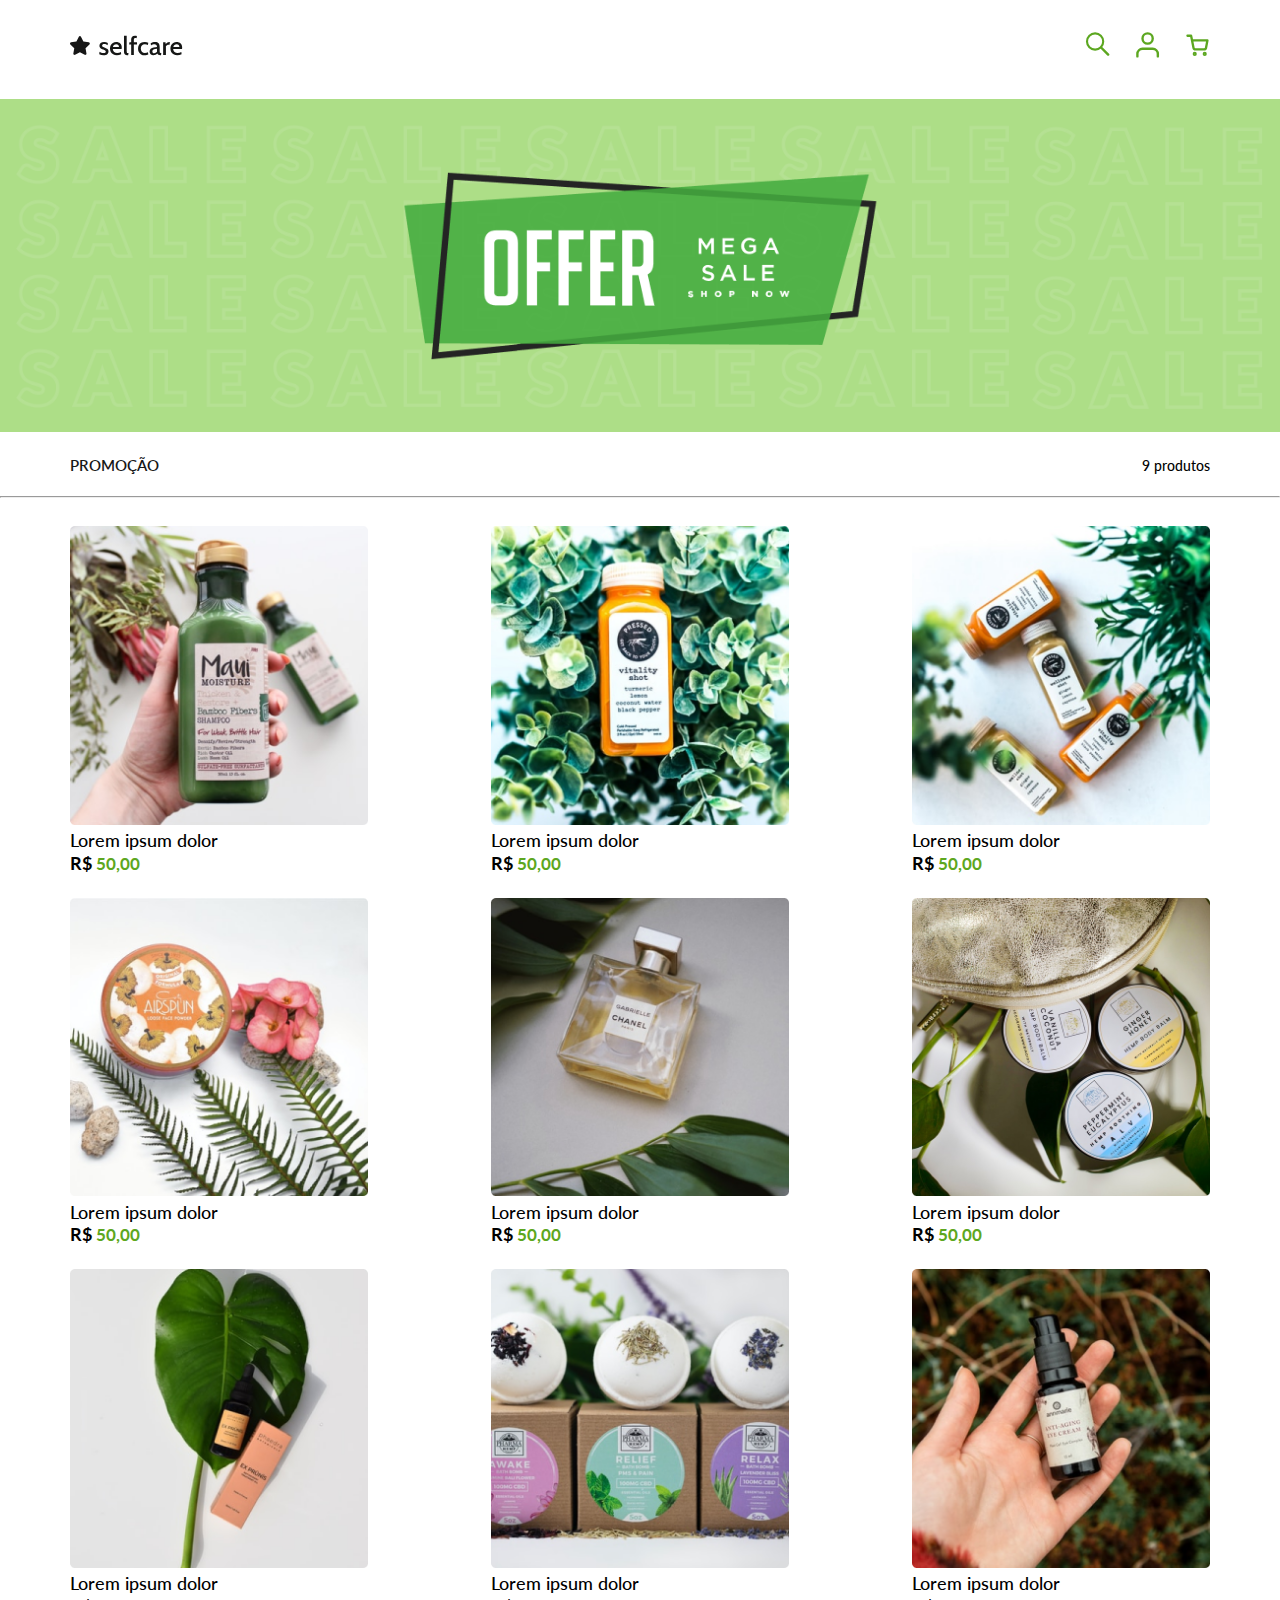
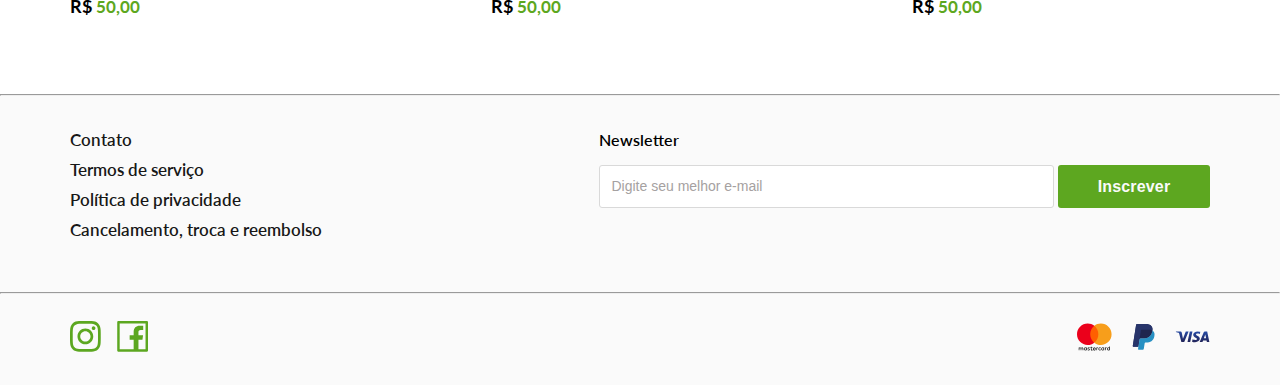
<file: 03. SelfCare/index.html>
<!DOCTYPE html>
<html lang="pt-br">
  <head>
    <meta charset="UTF-8" />
    <meta http-equiv="X-UA-Compatible" content="IE=edge" />
    <meta name="viewport" content="width=device-width, initial-scale=1.0" />
    <title>SelfCare</title>
    <link rel="stylesheet" href="./style.css" />
  </head>
  <body>
    <header>
      <div class="wrapper">
        
          <a id="logo"
            target="_blank"
            href="https://devchallenge.vercel.app/challenges/5f14fad2130a5d78f89d9642/details"
          >
            <svg
              width="120"
              height="31"
              viewBox="0 0 120 31"
              fill="none"
              xmlns="http://www.w3.org/2000/svg"
            >
              <path
                d="M33.5833 25.2583C31.9644 25.2583 30.5177 24.9139 29.2433 24.225L29.5275 21.745C30.0269 22.1067 30.6125 22.4167 31.2841 22.675C31.9558 22.9161 32.6877 23.0367 33.48 23.0367C34.2205 23.0367 34.7888 22.9161 35.185 22.675C35.5811 22.4339 35.7791 22.0722 35.7791 21.59C35.7791 21.0561 35.5638 20.6514 35.1333 20.3758C34.72 20.0831 34.1086 19.8075 33.2991 19.5492C32.4725 19.2736 31.7922 19.0067 31.2583 18.7483C30.7244 18.4728 30.2852 18.0939 29.9408 17.6117C29.5963 17.1294 29.4241 16.5094 29.4241 15.7517C29.4241 14.6667 29.8288 13.7711 30.6383 13.065C31.465 12.3417 32.6533 11.98 34.2033 11.98C35.5466 11.98 36.7694 12.2814 37.8716 12.8842L37.5875 15.2608C37.0536 14.8647 36.5197 14.5633 35.9858 14.3567C35.4691 14.1328 34.8922 14.0208 34.255 14.0208C33.5833 14.0208 33.058 14.15 32.6791 14.4083C32.3002 14.6667 32.1108 15.0456 32.1108 15.545C32.1108 15.9067 32.2055 16.1994 32.395 16.4233C32.5844 16.6472 32.86 16.8367 33.2216 16.9917C33.5833 17.1467 34.1516 17.3619 34.9266 17.6375C36.0288 18.0164 36.8986 18.4814 37.5358 19.0325C38.1902 19.5836 38.5175 20.3931 38.5175 21.4608C38.5175 22.5631 38.1127 23.4758 37.3033 24.1992C36.5111 24.9053 35.2711 25.2583 33.5833 25.2583ZM46.8867 25.2583C45.4228 25.2583 44.1655 24.9569 43.115 24.3542C42.0817 23.7514 41.298 22.9419 40.7642 21.9258C40.2475 20.9097 39.9892 19.7731 39.9892 18.5158C39.9892 17.3275 40.2303 16.2425 40.7125 15.2608C41.2119 14.2619 41.9267 13.4697 42.8567 12.8842C43.8039 12.2986 44.9233 12.0058 46.215 12.0058C47.9028 12.0058 49.2461 12.5053 50.245 13.5042C51.2439 14.4858 51.7433 15.8033 51.7433 17.4567C51.7433 17.9044 51.6916 18.3867 51.5883 18.9033H42.7533C42.9255 20.3328 43.3991 21.3661 44.1741 22.0033C44.9664 22.6406 45.9653 22.9592 47.1708 22.9592C48.5314 22.9592 49.78 22.6664 50.9166 22.0808L51.175 24.2767C49.7972 24.9311 48.3678 25.2583 46.8867 25.2583ZM48.9791 17.0692C48.9791 16.2597 48.7466 15.5967 48.2816 15.08C47.8166 14.5633 47.1191 14.305 46.1891 14.305C44.4497 14.305 43.3561 15.2264 42.9083 17.0692H48.9791ZM57.2896 25.2583C56.1702 25.2583 55.3349 24.9569 54.7838 24.3542C54.2499 23.7514 53.9829 22.985 53.9829 22.055V5.625H56.6954V20.7375C56.6954 21.4608 56.7385 21.9861 56.8246 22.3133C56.9107 22.6233 57.0743 22.83 57.3154 22.9333C57.5566 23.0194 57.9613 23.0625 58.5296 23.0625L58.1938 25.2583H57.2896ZM61.1676 14.3825H59.1268L59.4368 12.2383H61.1676V9.345C61.1676 8.19111 61.4862 7.28695 62.1235 6.6325C62.7779 5.96083 63.6993 5.625 64.8876 5.625C65.5937 5.625 66.274 5.71972 66.9285 5.90917L66.6185 8.13083C66.1879 8.01028 65.7918 7.95 65.4301 7.95C64.3796 7.95 63.8543 8.52695 63.8543 9.68083V12.2383H67.0318V14.3825H63.8543V25H61.1676V14.3825ZM74.6823 25.2583C73.2701 25.2583 72.0645 24.9742 71.0656 24.4058C70.0667 23.8203 69.309 23.0281 68.7923 22.0292C68.2929 21.0303 68.0431 19.9108 68.0431 18.6708C68.0431 17.3964 68.2929 16.2597 68.7923 15.2608C69.2917 14.2447 70.0495 13.4439 71.0656 12.8583C72.0817 12.2728 73.3304 11.98 74.8115 11.98C76.1376 11.98 77.2915 12.2383 78.2731 12.755L77.9631 15.0283C76.9987 14.5461 75.9826 14.305 74.9148 14.305C73.6059 14.305 72.5898 14.6925 71.8665 15.4675C71.1604 16.2253 70.8073 17.2758 70.8073 18.6192C70.8073 19.9281 71.1604 20.9786 71.8665 21.7708C72.5898 22.5631 73.5973 22.9592 74.889 22.9592C75.974 22.9592 77.0073 22.6922 77.989 22.1583L78.299 24.38C77.8856 24.6383 77.3517 24.845 76.6973 25C76.0429 25.1722 75.3712 25.2583 74.6823 25.2583ZM83.3908 25.2583C82.2713 25.2583 81.3499 24.9139 80.6266 24.225C79.9205 23.5361 79.5674 22.6319 79.5674 21.5125C79.5674 20.3931 79.9549 19.4975 80.7299 18.8258C81.5221 18.1542 82.478 17.6806 83.5974 17.405C84.7169 17.1122 85.8535 16.9572 87.0074 16.94C86.9902 15.9583 86.7749 15.2867 86.3616 14.925C85.9655 14.5461 85.3196 14.3567 84.4241 14.3567C83.873 14.3567 83.3219 14.4428 82.7708 14.615C82.2369 14.77 81.6427 15.0456 80.9883 15.4417L80.6783 13.2458C81.3155 12.8497 82.013 12.5483 82.7708 12.3417C83.5458 12.1178 84.338 12.0058 85.1474 12.0058C86.7319 12.0058 87.8858 12.4364 88.6091 13.2975C89.3324 14.1586 89.6941 15.6225 89.6941 17.6892V20.66C89.6941 21.3317 89.7199 21.8311 89.7716 22.1583C89.8405 22.4856 89.961 22.7181 90.1333 22.8558C90.3227 22.9936 90.6155 23.0625 91.0116 23.0625H91.3216L91.0116 25.2583H90.4174C89.5219 25.2583 88.8416 25.1206 88.3766 24.845C87.9288 24.5694 87.5671 24.1389 87.2916 23.5533C86.8266 24.0872 86.2583 24.5092 85.5866 24.8192C84.9149 25.1119 84.183 25.2583 83.3908 25.2583ZM84.2174 23.14C84.7169 23.14 85.2163 23.0194 85.7158 22.7783C86.2324 22.5372 86.663 22.2014 87.0074 21.7708V18.7742C83.9074 18.8775 82.3574 19.7472 82.3574 21.3833C82.3574 22.5544 82.9774 23.14 84.2174 23.14ZM93.1372 12.2383H95.5139L95.6947 14.0208C96.8314 12.6603 98.0197 11.98 99.2597 11.98C99.4491 11.98 99.6472 11.9972 99.8539 12.0317L99.6214 14.8475C99.3458 14.7786 99.0358 14.7442 98.6914 14.7442C98.1058 14.7442 97.5547 14.8819 97.038 15.1575C96.5214 15.4331 96.1511 15.7517 95.9272 16.1133V25H93.1372V12.2383ZM107.307 25.2583C105.843 25.2583 104.586 24.9569 103.536 24.3542C102.502 23.7514 101.719 22.9419 101.185 21.9258C100.668 20.9097 100.41 19.7731 100.41 18.5158C100.41 17.3275 100.651 16.2425 101.133 15.2608C101.633 14.2619 102.347 13.4697 103.277 12.8842C104.225 12.2986 105.344 12.0058 106.636 12.0058C108.323 12.0058 109.667 12.5053 110.666 13.5042C111.665 14.4858 112.164 15.8033 112.164 17.4567C112.164 17.9044 112.112 18.3867 112.009 18.9033H103.174C103.346 20.3328 103.82 21.3661 104.595 22.0033C105.387 22.6406 106.386 22.9592 107.592 22.9592C108.952 22.9592 110.201 22.6664 111.337 22.0808L111.596 24.2767C110.218 24.9311 108.788 25.2583 107.307 25.2583ZM109.4 17.0692C109.4 16.2597 109.167 15.5967 108.702 15.08C108.237 14.5633 107.54 14.305 106.61 14.305C104.87 14.305 103.777 15.2264 103.329 17.0692H109.4Z"
                fill="#161716"
              />
              <path
                d="M8.84031 6.68659L6.42293 11.5849L1.01436 12.3729C0.0444412 12.5135 -0.344265 13.7085 0.359108 14.3929L4.27209 18.2035L3.3466 23.5865C3.18001 24.5595 4.20545 25.2883 5.06431 24.8333L9.90278 22.2916L14.7412 24.8333C15.6001 25.2846 16.6255 24.5595 16.459 23.5865L15.5335 18.2035L19.4464 14.3929C20.1498 13.7085 19.7611 12.5135 18.7912 12.3729L13.3826 11.5849L10.9652 6.68659C10.5321 5.81348 9.27714 5.80238 8.84031 6.68659Z"
                fill="#161616"
              />
            </svg>
          </a>
        

        <nav id="navigation">
          <ul id="nav-list">
            <li class="nav-item">
              <svg
                width="25"
                height="24"
                viewBox="0 0 25 24"
                fill="none"
                xmlns="http://www.w3.org/2000/svg"
              >
                <path
                  d="M10.1023 17.6137C14.577 17.6137 18.2045 13.9862 18.2045 9.51145C18.2045 5.03669 14.577 1.40918 10.1023 1.40918C5.62751 1.40918 2 5.03669 2 9.51145C2 13.9862 5.62751 17.6137 10.1023 17.6137Z"
                  stroke="#5CA720"
                  stroke-width="2.12684"
                  stroke-linecap="round"
                  stroke-linejoin="round"
                />
                <path
                  d="M23.1365 22.5455L16.0911 15.5"
                  stroke="#5CA720"
                  stroke-width="2.46591"
                  stroke-linecap="round"
                  stroke-linejoin="round"
                />
              </svg>
            </li>
            <li class="nav-item">
              <svg
                width="25"
                height="27"
                viewBox="0 0 17 19"
                fill="none"
                xmlns="http://www.w3.org/2000/svg"
              >
                <path
                  d="M15.7757 17.1862V15.3877C15.7757 14.4337 15.3967 13.5188 14.7222 12.8443C14.0476 12.1697 13.1327 11.7908 12.1787 11.7908H4.98487C4.03091 11.7908 3.11601 12.1697 2.44146 12.8443C1.7669 13.5188 1.38794 14.4337 1.38794 15.3877V17.1862"
                  stroke="#5CA720"
                  stroke-width="1.67857"
                  stroke-linecap="round"
                  stroke-linejoin="round"
                />
                <path
                  d="M8.58204 8.19387C10.5686 8.19387 12.179 6.58346 12.179 4.59693C12.179 2.6104 10.5686 1 8.58204 1C6.59551 1 4.98511 2.6104 4.98511 4.59693C4.98511 6.58346 6.59551 8.19387 8.58204 8.19387Z"
                  stroke="#5CA720"
                  stroke-width="1.67857"
                  stroke-linecap="round"
                  stroke-linejoin="round"
                />
              </svg>
            </li>
            <li class="nav-item">
              <svg
                width="25"
                height="27"
                viewBox="0 0 18 16"
                fill="none"
                xmlns="http://www.w3.org/2000/svg"
              >
                <path
                  d="M7.00775 14.734C7.36893 14.734 7.66174 14.4412 7.66174 14.08C7.66174 13.7188 7.36893 13.426 7.00775 13.426C6.64656 13.426 6.35376 13.7188 6.35376 14.08C6.35376 14.4412 6.64656 14.734 7.00775 14.734Z"
                  stroke="#5CA720"
                  stroke-width="1.67857"
                  stroke-linecap="round"
                  stroke-linejoin="round"
                />
                <path
                  d="M14.2016 14.734C14.5628 14.734 14.8556 14.4412 14.8556 14.08C14.8556 13.7188 14.5628 13.426 14.2016 13.426C13.8404 13.426 13.5476 13.7188 13.5476 14.08C13.5476 14.4412 13.8404 14.734 14.2016 14.734Z"
                  stroke="#5CA720"
                  stroke-width="1.67857"
                  stroke-linecap="round"
                  stroke-linejoin="round"
                />
                <path
                  d="M1.77563 1H4.39159L6.14427 9.7569C6.20408 10.058 6.36788 10.3285 6.607 10.5209C6.84612 10.7134 7.14533 10.8157 7.45225 10.8098H13.809C14.1159 10.8157 14.4151 10.7134 14.6543 10.5209C14.8934 10.3285 15.0572 10.058 15.117 9.7569L16.1634 4.26994H5.04557"
                  stroke="#5CA720"
                  stroke-width="1.67857"
                  stroke-linecap="round"
                  stroke-linejoin="round"
                />
              </svg>
            </li>
          </ul>
        </nav>
      </div>
    </header>

    <section id="banner">
      <img src="./assets/offer_banner.png" alt="banner de ofertas" />
    </section>

    <section id="after-banner">
      <div class="wrapper">
        <p>promoção</p>
        <p>9 produtos</p>
      </div>
      <hr />
    </section>

    <section id="products-list">
      <div class="wrapper">
        <div class="product-container">
          <div class="product-box">
            <img src="./assets/product01.png" alt="" />
            <p class="product-title">Lorem ipsum dolor</p>
            <p class="product-price">R$ <span>50,00</span></p>
          </div>

          <div class="product-box">
            <img src="./assets/product02.png" alt="" />
            <p class="product-title">Lorem ipsum dolor</p>
            <p class="product-price">R$ <span>50,00</span></p>
          </div>

          <div class="product-box">
            <img src="./assets/product03.png" alt="" />
            <p class="product-title">Lorem ipsum dolor</p>
            <p class="product-price">R$ <span>50,00</span></p>
          </div>

          <div class="product-box">
            <img src="./assets/product04.png" alt="" />
            <p class="product-title">Lorem ipsum dolor</p>
            <p class="product-price">R$ <span>50,00</span></p>
          </div>

          <div class="product-box">
            <img src="./assets/product05.png" alt="" />
            <p class="product-title">Lorem ipsum dolor</p>
            <p class="product-price">R$ <span>50,00</span></p>
          </div>

          <div class="product-box">
            <img src="./assets/product06.png" alt="" />
            <p class="product-title">Lorem ipsum dolor</p>
            <p class="product-price">R$ <span>50,00</span></p>
          </div>

          <div class="product-box">
            <img src="./assets/product07.png" alt="" />
            <p class="product-title">Lorem ipsum dolor</p>
            <p class="product-price">R$ <span>50,00</span></p>
          </div>

          <div class="product-box">
            <img src="./assets/product08.png" alt="" />
            <p class="product-title">Lorem ipsum dolor</p>
            <p class="product-price">R$ <span>50,00</span></p>
          </div>

          <div class="product-box">
            <img src="./assets/product09.png" alt="" />
            <p class="product-title">Lorem ipsum dolor</p>
            <p class="product-price">R$ <span>50,00</span></p>
          </div>
        </div>
      </div>
      <hr />
    </section>

    <section id="information">
      <div class="wrapper">
        <div id="information-content">
          <a href="#">
            <p>Contato</p>
          </a>
          <a href="#">
            <p>Termos de serviço</p>
          </a>
          <a href="#">
            <p>Política de privacidade</p>
          </a>
          <a href="#">
            <p>Cancelamento, troca e reembolso</p>
          </a>
        </div>

        <div id="newsletter">
          <div id="newsletter-title">
            <p>Newsletter</p>
          </div>
          <div id="newsletter-container">
            <input type="email" placeholder="Digite seu melhor e-mail" />
            <a href="#">
              <button>Inscrever</button>
            </a>
          </div>
        </div>
      </div>
      <hr />
    </section>

    <footer>
      <div class="wrapper">
        <div id="social-links">
          <svg
            width="32"
            height="32"
            viewBox="0 0 24 24"
            fill="none"
            xmlns="http://www.w3.org/2000/svg"
          >
            <path
              d="M11.5299 5.62425C8.25524 5.62425 5.61245 8.26703 5.61245 11.5417C5.61245 14.8163 8.25524 17.4591 11.5299 17.4591C14.8045 17.4591 17.4473 14.8163 17.4473 11.5417C17.4473 8.26703 14.8045 5.62425 11.5299 5.62425ZM11.5299 15.3876C9.41218 15.3876 7.68398 13.6594 7.68398 11.5417C7.68398 9.42397 9.41218 7.69578 11.5299 7.69578C13.6476 7.69578 15.3758 9.42397 15.3758 11.5417C15.3758 13.6594 13.6476 15.3876 11.5299 15.3876ZM17.6896 4.0028C16.9251 4.0028 16.3077 4.62022 16.3077 5.38478C16.3077 6.14934 16.9251 6.76676 17.6896 6.76676C18.4542 6.76676 19.0716 6.15223 19.0716 5.38478C19.0718 5.20323 19.0363 5.02342 18.9669 4.85565C18.8975 4.68788 18.7957 4.53544 18.6674 4.40706C18.539 4.27869 18.3865 4.1769 18.2188 4.10753C18.051 4.03816 17.8712 4.00257 17.6896 4.0028ZM23.0646 11.5417C23.0646 9.94907 23.0791 8.3709 22.9896 6.78119C22.9002 4.9347 22.479 3.29594 21.1287 1.9457C19.7756 0.592567 18.1397 0.174222 16.2932 0.0847828C14.7006 -0.00465643 13.1225 0.0097693 11.5328 0.0097693C9.94016 0.0097693 8.36199 -0.00465643 6.77228 0.0847828C4.92579 0.174222 3.28703 0.595452 1.93679 1.9457C0.583656 3.29883 0.165311 4.9347 0.0758717 6.78119C-0.0135676 8.37378 0.000858167 9.95195 0.000858167 11.5417C0.000858167 13.1314 -0.0135676 14.7124 0.0758717 16.3021C0.165311 18.1486 0.586541 19.7874 1.93679 21.1376C3.28992 22.4908 4.92579 22.9091 6.77228 22.9985C8.36487 23.088 9.94304 23.0736 11.5328 23.0736C13.1253 23.0736 14.7035 23.088 16.2932 22.9985C18.1397 22.9091 19.7785 22.4879 21.1287 21.1376C22.4819 19.7845 22.9002 18.1486 22.9896 16.3021C23.082 14.7124 23.0646 13.1343 23.0646 11.5417ZM20.5257 18.3448C20.3151 18.8699 20.0612 19.2623 19.6544 19.6662C19.2476 20.073 18.8581 20.3269 18.333 20.5375C16.8154 21.1405 13.2119 21.0049 11.5299 21.0049C9.84783 21.0049 6.24141 21.1405 4.72383 20.5404C4.19873 20.3298 3.80636 20.0759 3.40244 19.6691C2.99563 19.2623 2.74174 18.8728 2.53112 18.3477C1.93102 16.8272 2.06662 13.2237 2.06662 11.5417C2.06662 9.85963 1.93102 6.25321 2.53112 4.73562C2.74174 4.21053 2.99563 3.81815 3.40244 3.41423C3.80924 3.01031 4.19873 2.75354 4.72383 2.54292C6.24141 1.94281 9.84783 2.07841 11.5299 2.07841C13.2119 2.07841 16.8183 1.94281 18.3359 2.54292C18.861 2.75354 19.2534 3.00743 19.6573 3.41423C20.0641 3.82104 20.318 4.21053 20.5286 4.73562C21.1287 6.25321 20.9931 9.85963 20.9931 11.5417C20.9931 13.2237 21.1287 16.8272 20.5257 18.3448Z"
              fill="#5CA720"
            />
          </svg>

          <svg
            width="32"
            height="32"
            viewBox="0 0 24 24"
            fill="none"
            xmlns="http://www.w3.org/2000/svg"
          >
            <path
              d="M23.0768 0H1.84219C1.33152 0 0.918945 0.412575 0.918945 0.923244V22.1579C0.918945 22.6685 1.33152 23.0811 1.84219 23.0811H23.0768C23.5875 23.0811 24 22.6685 24 22.1579V0.923244C24 0.412575 23.5875 0 23.0768 0ZM22.1536 21.2346H16.842V14.1429H19.8426L20.2926 10.6606H16.842V8.43614C16.842 7.42634 17.1219 6.73968 18.5673 6.73968H20.4109V3.62373C20.0907 3.58046 18.9972 3.48525 17.722 3.48525C15.0619 3.48525 13.2414 5.10958 13.2414 8.08993V10.6577H10.2351V14.1401H13.2443V21.2346H2.76543V1.84649H22.1536V21.2346Z"
              fill="#5CA720"
            />
          </svg>
        </div>
        <div id="credit-cards-symbol">
          <svg
            width="35"
            height="28"
            viewBox="0 0 30 23"
            fill="none"
            xmlns="http://www.w3.org/2000/svg"
          >
            <path
              d="M5.39399 22.9491V21.4226C5.39399 20.8373 5.03772 20.4558 4.42706 20.4558C4.12178 20.4558 3.79101 20.5576 3.562 20.8883C3.38398 20.6084 3.12958 20.4558 2.74793 20.4558C2.49342 20.4558 2.23914 20.5321 2.03551 20.8119V20.5067H1.50122V22.9491H2.03551V21.6006C2.03551 21.1682 2.26452 20.9646 2.62079 20.9646C2.97683 20.9646 3.15508 21.1936 3.15508 21.6006V22.9491H3.68937V21.6006C3.68937 21.1682 3.94365 20.9646 4.27442 20.9646C4.63069 20.9646 4.80871 21.1936 4.80871 21.6006V22.9491H5.39399ZM13.3064 20.5067H12.4415V19.7689H11.9072V20.5067H11.4238V20.99H11.9071V22.1095C11.9071 22.6693 12.1361 23 12.7468 23C12.9758 23 13.2301 22.9237 13.4083 22.822L13.2556 22.3639C13.1029 22.4657 12.9249 22.4912 12.7977 22.4912C12.5433 22.4912 12.4415 22.3386 12.4415 22.084V20.99H13.3064V20.5067ZM17.8353 20.4557C17.53 20.4557 17.3265 20.6084 17.1992 20.8119V20.5067H16.6649V22.9491H17.1992V21.5753C17.1992 21.1682 17.3772 20.9392 17.708 20.9392C17.8098 20.9392 17.937 20.9647 18.0388 20.9901L18.1914 20.4813C18.0897 20.4558 17.937 20.4558 17.8353 20.4558V20.4557ZM10.9913 20.7102C10.7368 20.5321 10.3806 20.4558 9.99896 20.4558C9.38841 20.4558 8.98138 20.7611 8.98138 21.2445C8.98138 21.6516 9.28665 21.8805 9.82094 21.9569L10.0753 21.9824C10.3552 22.0332 10.5079 22.1095 10.5079 22.2368C10.5079 22.4148 10.3043 22.5421 9.94808 22.5421C9.59193 22.5421 9.31203 22.4148 9.1339 22.2877L8.8795 22.6947C9.1594 22.8982 9.54105 23 9.92258 23C10.635 23 11.0422 22.6693 11.0422 22.2113C11.0422 21.7788 10.7114 21.5498 10.2025 21.4735L9.94808 21.448C9.71907 21.4225 9.54105 21.3717 9.54105 21.2191C9.54105 21.041 9.71907 20.9392 9.99896 20.9392C10.3043 20.9392 10.6096 21.0663 10.7623 21.1427L10.9913 20.7102ZM25.1882 20.4558C24.8828 20.4558 24.6793 20.6084 24.552 20.8119V20.5067H24.0177V22.9491H24.552V21.5753C24.552 21.1682 24.7301 20.9392 25.0608 20.9392C25.1627 20.9392 25.2899 20.9647 25.3917 20.9901L25.5443 20.4813C25.4426 20.4558 25.2899 20.4558 25.1882 20.4558ZM18.3696 21.7279C18.3696 22.4657 18.8783 23 19.6671 23C20.0233 23 20.2777 22.9237 20.5321 22.7202L20.2777 22.2877C20.0742 22.4403 19.8707 22.5166 19.6417 22.5166C19.2091 22.5166 18.9038 22.2113 18.9038 21.7279C18.9038 21.27 19.2091 20.9646 19.6417 20.9392C19.8707 20.9392 20.0742 21.0155 20.2777 21.1682L20.5321 20.7357C20.2777 20.5321 20.0233 20.4558 19.6671 20.4558C18.8783 20.4558 18.3696 20.9901 18.3696 21.7279ZM23.3054 21.7279V20.5067H22.7711V20.8119C22.593 20.5831 22.3386 20.4558 22.0078 20.4558C21.3209 20.4558 20.7866 20.9901 20.7866 21.7279C20.7866 22.4657 21.3209 23 22.0078 23C22.364 23 22.6185 22.8728 22.7711 22.6438V22.9491H23.3054V21.7279ZM21.3463 21.7279C21.3463 21.2954 21.6262 20.9392 22.0841 20.9392C22.5166 20.9392 22.822 21.27 22.822 21.7279C22.822 22.1604 22.5166 22.5166 22.0841 22.5166C21.6262 22.4911 21.3463 22.1604 21.3463 21.7279ZM14.9603 20.4558C14.2479 20.4558 13.739 20.9646 13.739 21.7279C13.739 22.4912 14.2478 23 14.9857 23C15.3418 23 15.6981 22.8982 15.978 22.6693L15.7235 22.2877C15.52 22.4403 15.2656 22.5421 15.0112 22.5421C14.6804 22.5421 14.3496 22.3894 14.2733 21.9568H16.0798V21.7534C16.1053 20.9646 15.6472 20.4558 14.9602 20.4558H14.9603ZM14.9603 20.9137C15.291 20.9137 15.5201 21.1173 15.5709 21.499H14.2988C14.3496 21.1682 14.5787 20.9137 14.9603 20.9137ZM28.2158 21.7279V19.5399H27.6815V20.8119C27.5033 20.5831 27.2489 20.4558 26.9182 20.4558C26.2313 20.4558 25.697 20.9901 25.697 21.7279C25.697 22.4657 26.2313 23 26.9182 23C27.2744 23 27.5288 22.8728 27.6815 22.6438V22.9491H28.2158V21.7279ZM26.2567 21.7279C26.2567 21.2954 26.5365 20.9392 26.9946 20.9392C27.4271 20.9392 27.7324 21.27 27.7324 21.7279C27.7324 22.1604 27.4271 22.5166 26.9946 22.5166C26.5365 22.4911 26.2567 22.1604 26.2567 21.7279ZM8.39609 21.7279V20.5067H7.8618V20.8119C7.68367 20.5831 7.42927 20.4558 7.0985 20.4558C6.41158 20.4558 5.87729 20.9901 5.87729 21.7279C5.87729 22.4657 6.41158 23 7.0985 23C7.45477 23 7.70917 22.8728 7.8618 22.6438V22.9491H8.39609V21.7279ZM6.41158 21.7279C6.41158 21.2954 6.69147 20.9392 7.14938 20.9392C7.58191 20.9392 7.8873 21.27 7.8873 21.7279C7.8873 22.1604 7.58191 22.5166 7.14938 22.5166C6.69147 22.4911 6.41158 22.1604 6.41158 21.7279Z"
              fill="black"
            />
            <path
              d="M10.8132 1.95905H18.8276V16.3595H10.8132V1.95905Z"
              fill="#FF5F00"
            />
            <path
              d="M11.3219 9.15928C11.3219 6.23344 12.6958 3.63826 14.8074 1.95902C13.2556 0.737805 11.2966 0 9.1594 0C4.09617 0 0 4.09617 0 9.15928C0 14.2223 4.09617 18.3186 9.15928 18.3186C11.2964 18.3186 13.2555 17.5808 14.8074 16.3594C12.6958 14.7057 11.3219 12.0851 11.3219 9.15928Z"
              fill="#EB001B"
            />
            <path
              d="M29.6405 9.15928C29.6405 14.2223 25.5443 18.3186 20.4812 18.3186C18.344 18.3186 16.385 17.5808 14.833 16.3594C16.9702 14.6803 18.3186 12.0851 18.3186 9.15928C18.3186 6.23344 16.9447 3.63826 14.833 1.95902C16.3849 0.737805 18.344 0 20.4812 0C25.5443 0 29.6406 4.12167 29.6406 9.15928H29.6405Z"
              fill="#F79E1B"
            />
          </svg>

          <svg
            width="35"
            height="28"
            viewBox="0 0 15 19"
            fill="none"
            xmlns="http://www.w3.org/2000/svg"
          >
            <path
              d="M12.7938 1.99888C11.9863 1.07853 10.5267 0.68396 8.65943 0.68396H3.24006C3.05531 0.683967 2.87662 0.749879 2.73612 0.869847C2.59562 0.989814 2.50252 1.15597 2.47357 1.33843L0.217037 15.6499C0.172185 15.9321 0.39071 16.1877 0.676746 16.1877H4.02248L4.86274 10.858L4.83666 11.0249C4.89652 10.6482 5.21872 10.3703 5.60026 10.3703H7.19014C10.3135 10.3703 12.7591 9.10173 13.4735 5.43188C13.4947 5.32335 13.5131 5.21771 13.5289 5.1145C13.4388 5.06675 13.4388 5.06675 13.5289 5.1145C13.7417 3.75809 13.5275 2.83479 12.7938 1.99888Z"
              fill="#27346A"
            />
            <path
              d="M6.14295 4.62587C6.23442 4.58232 6.33446 4.55975 6.43576 4.55981H10.6845C11.1876 4.55981 11.6568 4.59255 12.0857 4.66157C12.2057 4.6807 12.325 4.70355 12.4436 4.73007C12.6117 4.76715 12.7778 4.81254 12.9414 4.86607C13.1522 4.93648 13.3485 5.01848 13.529 5.1145C13.7417 3.75757 13.5275 2.83479 12.7938 1.99888C11.9859 1.07853 10.5267 0.68396 8.65944 0.68396H3.23959C2.858 0.68396 2.53337 0.961767 2.47357 1.33843L0.217038 15.6494C0.172185 15.932 0.39071 16.1873 0.676282 16.1873H4.02248L5.76576 5.13235C5.7829 5.02369 5.82618 4.92082 5.89189 4.83259C5.95759 4.74437 6.04375 4.67342 6.14295 4.62587Z"
              fill="#27346A"
            />
            <path
              d="M13.4736 5.43189C12.7592 9.10121 10.3136 10.3703 7.19022 10.3703H5.59987C5.21834 10.3703 4.89608 10.6482 4.8368 11.0249L3.79146 17.6517C3.7524 17.8987 3.9434 18.1225 4.19328 18.1225H7.01365C7.17521 18.1224 7.33145 18.0647 7.45428 17.9598C7.57711 17.8548 7.65846 17.7095 7.68371 17.5499L7.71118 17.4062L8.24274 14.0373L8.27699 13.8511C8.30224 13.6915 8.38358 13.5462 8.5064 13.4413C8.62922 13.3363 8.78545 13.2786 8.947 13.2786H9.3691C12.1012 13.2786 14.2405 12.1686 14.8657 8.95848C15.1266 7.61697 14.9916 6.49693 14.3013 5.71022C14.0919 5.47193 13.8319 5.27514 13.529 5.1145C13.5126 5.21823 13.4948 5.32335 13.4736 5.43189Z"
              fill="#2790C3"
            />
            <path
              d="M12.7813 4.81641C12.6699 4.78388 12.5575 4.75509 12.4442 4.73007C12.3255 4.70398 12.2062 4.68129 12.0862 4.66203C11.6569 4.59255 11.188 4.55976 10.6844 4.55976H6.43626C6.33487 4.55953 6.23476 4.58229 6.14344 4.62634C6.04413 4.67374 5.95788 4.74464 5.89215 4.83289C5.82641 4.92114 5.78318 5.02409 5.76619 5.13281L4.86324 10.858L4.83716 11.0249C4.89656 10.6482 5.21875 10.3703 5.60034 10.3703H7.19069C10.314 10.3703 12.7596 9.10173 13.474 5.43189C13.4952 5.32335 13.5131 5.21817 13.5295 5.1145C13.3486 5.019 13.1528 4.93648 12.9419 4.86654C12.8887 4.8489 12.8351 4.83219 12.7813 4.81641Z"
              fill="#1F264F"
            />
          </svg>

          <svg
            width="35"
            height="28"
            viewBox="0 0 31 11"
            fill="none"
            xmlns="http://www.w3.org/2000/svg"
          >
            <path
              d="M16.127 3.58567C16.1101 4.92035 17.3164 5.66511 18.2252 6.10795C19.1589 6.56227 19.4725 6.85364 19.4688 7.25998C19.4618 7.88177 18.724 8.15621 18.0336 8.16688C16.8291 8.18554 16.1287 7.84167 15.5719 7.58159L15.138 9.61201C15.6967 9.86941 16.731 10.0939 17.8037 10.1038C20.3216 10.1038 21.9688 8.86087 21.9777 6.93384C21.9876 4.48817 18.5949 4.3528 18.6181 3.25965C18.6261 2.92818 18.9424 2.57446 19.6354 2.48453C19.9785 2.43909 20.9255 2.40433 21.9992 2.89874L22.4206 0.934278C21.8432 0.72404 21.1011 0.522725 20.1771 0.522725C17.8073 0.522725 16.1404 1.78253 16.127 3.58567ZM26.4698 0.691936C26.01 0.691936 25.6226 0.960123 25.4497 1.37168L21.853 9.95947H24.3691L24.8697 8.57576H27.9443L28.2347 9.95947H30.4523L28.5171 0.691936H26.4698ZM26.8218 3.19544L27.5479 6.6755H25.5593L26.8218 3.19544ZM13.0764 0.692052L11.0932 9.95935H13.4908L15.4731 0.69182H13.0764V0.692052ZM9.52962 0.69182L7.03411 6.99979L6.02464 1.63639C5.90619 1.03766 5.43843 0.691936 4.91898 0.691936H0.839608L0.782471 0.96105C1.61995 1.14278 2.57147 1.43588 3.14794 1.7495C3.50074 1.94108 3.60134 2.10855 3.71723 2.5638L5.6292 9.95947H8.16284L12.0473 0.691936H9.52962"
              fill="url(#paint0_linear_54_660)"
            />
            <defs>
              <linearGradient
                id="paint0_linear_54_660"
                x1="14.4229"
                y1="10.296"
                x2="14.7002"
                y2="0.456092"
                gradientUnits="userSpaceOnUse"
              >
                <stop stop-color="#222357" />
                <stop offset="1" stop-color="#254AA5" />
              </linearGradient>
            </defs>
          </svg>
        </div>
      </div>
    </footer>
  </body>
</html>
</file>
<file: 03. SelfCare/style.css>
@import url('https://fonts.googleapis.com/css2?family=Lato:wght@400;700&display=swap');

* {
  margin: 0;
  padding: 0;
  box-sizing: border-box;
}

:root {
  font-size: 62.5%;

  --green-principal: hsl(93, 68%, 39%);
  --grey-input: hsl(0, 2%, 64%);
  --black: hsl(0, 0%, 9%);
  --white: hsl(0, 0%, 98%);
  --footer-background: hsl(0, 0%, 98%);
}

body {
  font-family: 'Lato', sans-serif;
  font-size: 1.6rem;
}

.wrapper {
  padding-inline: 3.2rem;
}

ul {
  list-style: none;
}

a {
  text-decoration: none;
}

/* <============= HEADER =============> */
header .wrapper {
  display: flex;
  justify-content: space-between;
  align-items: center;

  margin-top: 3rem;
  margin-bottom: 3.5rem;
}

#nav-list {
  display: flex;
  gap: 2.5rem;
}

.nav-item {
  transition: transform 0.3s;
}

.nav-item:hover {
  cursor: pointer;
  transform: scale(1.4) ;
}


/* <============= BANNER =============> */
#banner img {
  width: 100%;
}

/* <============= AFTER-BANNER =============> */
#after-banner .wrapper {
  display: flex;
  justify-content: space-between;
  align-items: center;

  margin-block: 2.2rem;
}

#after-banner .wrapper p {
  font-weight: 500;
  font-size: 1.4rem;
  line-height: 1.4rem;
}

#after-banner .wrapper p:nth-child(1) {
  text-transform: uppercase;
  font-weight: 600;
  font-size: 1.5rem;
  line-height: 1.7rem;
  color: var(--black);
}

/* <============= PRODUCTS-LIST =============> */
#products-list .wrapper {
  margin-top: 2.8rem;
}

.product-container {
  display: grid;
  grid-template: auto auto auto auto auto/ auto auto;

  grid-row-gap: 2.7rem;
  grid-column-gap: 9.24rem;
}

.product-box img {
  width: 100%;
}

.product-box {
  transition: transform 0.3s;
}

.product-box:hover {
  transform: scale(1.03);
  cursor: pointer;
}

.product-title {
  font-weight: 500;
  font-size: 1.8rem;
  line-height: 1.4rem;

  margin-top: 0.56rem;
  margin-bottom: 0.85rem;
}

.product-price {
  font-weight: 700;
  font-size: 1.8rem;
  line-height: 1.4rem;
}

.product-price span {
  color: var(--green-principal);
  font-size: 1.7rem;
}

#products-list hr {
  margin-top: 8rem;
}

/* <============= INFORMATION =============> */
#information {
  background-color: var(--footer-background);
}

#information-content {
  display: flex;
  flex-direction: column;
  gap: 1.3rem;

  padding-top: 3.5rem;
  margin-bottom: 5.4rem;
}

#information-content a p {
  color: var(--black);
  font-weight: 600;
  font-size: 1.7rem;
  line-height: 1.7rem;
}

#newsletter {
  padding-bottom: 4.2rem;
}

#newsletter-container {
  display: flex;
  flex-direction: column;
  gap: 1.7rem;
}

#newsletter p {
  font-weight: 600;
  font-size: 1.6rem;
  line-height: 1.7rem;
  margin-bottom: 1.7rem;
}

#newsletter input {
  width: 100%;
  height: 4.3rem;
  border-radius: 0.3rem;
  border: 0.39px solid #d9d9d9;
}

#newsletter input::placeholder {
 
  font-size: 1.4rem;
  line-height: 1.9rem;
  color: var(--grey-input);

  padding-left: 1.2rem;
}

#newsletter button {
  background-color: var(--green-principal);
  border: none;
  border-radius: 0.3rem;
  height: 4.3rem;
  width: 100%;

  color: var(--white);
  font-weight: 700;
  font-size: 1.6rem;
  line-height: 1.9rem;
  letter-spacing: 0.01em;
  transition: filter 0.2s;
}

#newsletter button:hover {
  cursor: pointer;
  filter: brightness(1.1);
}


footer {
  background-color: var(--footer-background);
}

footer .wrapper {
  display: flex;
  justify-content: space-between;

  padding-top: 2.7rem;
  padding-bottom: 3.2rem;
}

#social-links {
  display: flex;
  gap: 1.4rem;
}

#credit-cards-symbol {
  display: flex;
  align-items: center;
  gap: 1.4rem;
}

/* <============= RESPONSIVIDADE =============> */
@media screen and (min-width: 668px) {
  #information .wrapper {
    display: grid;
    grid-template: auto/ auto auto;
  }

  #newsletter {
    display: flex;
    flex-direction: column;
    justify-content: center;
    padding-bottom: 0;
  }
}

@media screen and (min-width: 900px) {
  .wrapper {
    padding-inline: 7rem;
    max-width: 1440px;
    margin: auto;
  }

  .product-container {
    grid-template: auto auto auto/ auto auto auto;
  
    grid-row-gap: 2.7rem;
    grid-column-gap: 12.24rem;
  }

  #newsletter {
    justify-content: start;
    padding-top: 3.5rem;
  }

 #newsletter-container {
  flex-direction: row;
  gap: 0.4rem;
 } 

 #newsletter button {
  width: 15.2rem;
 }
}
</file>
